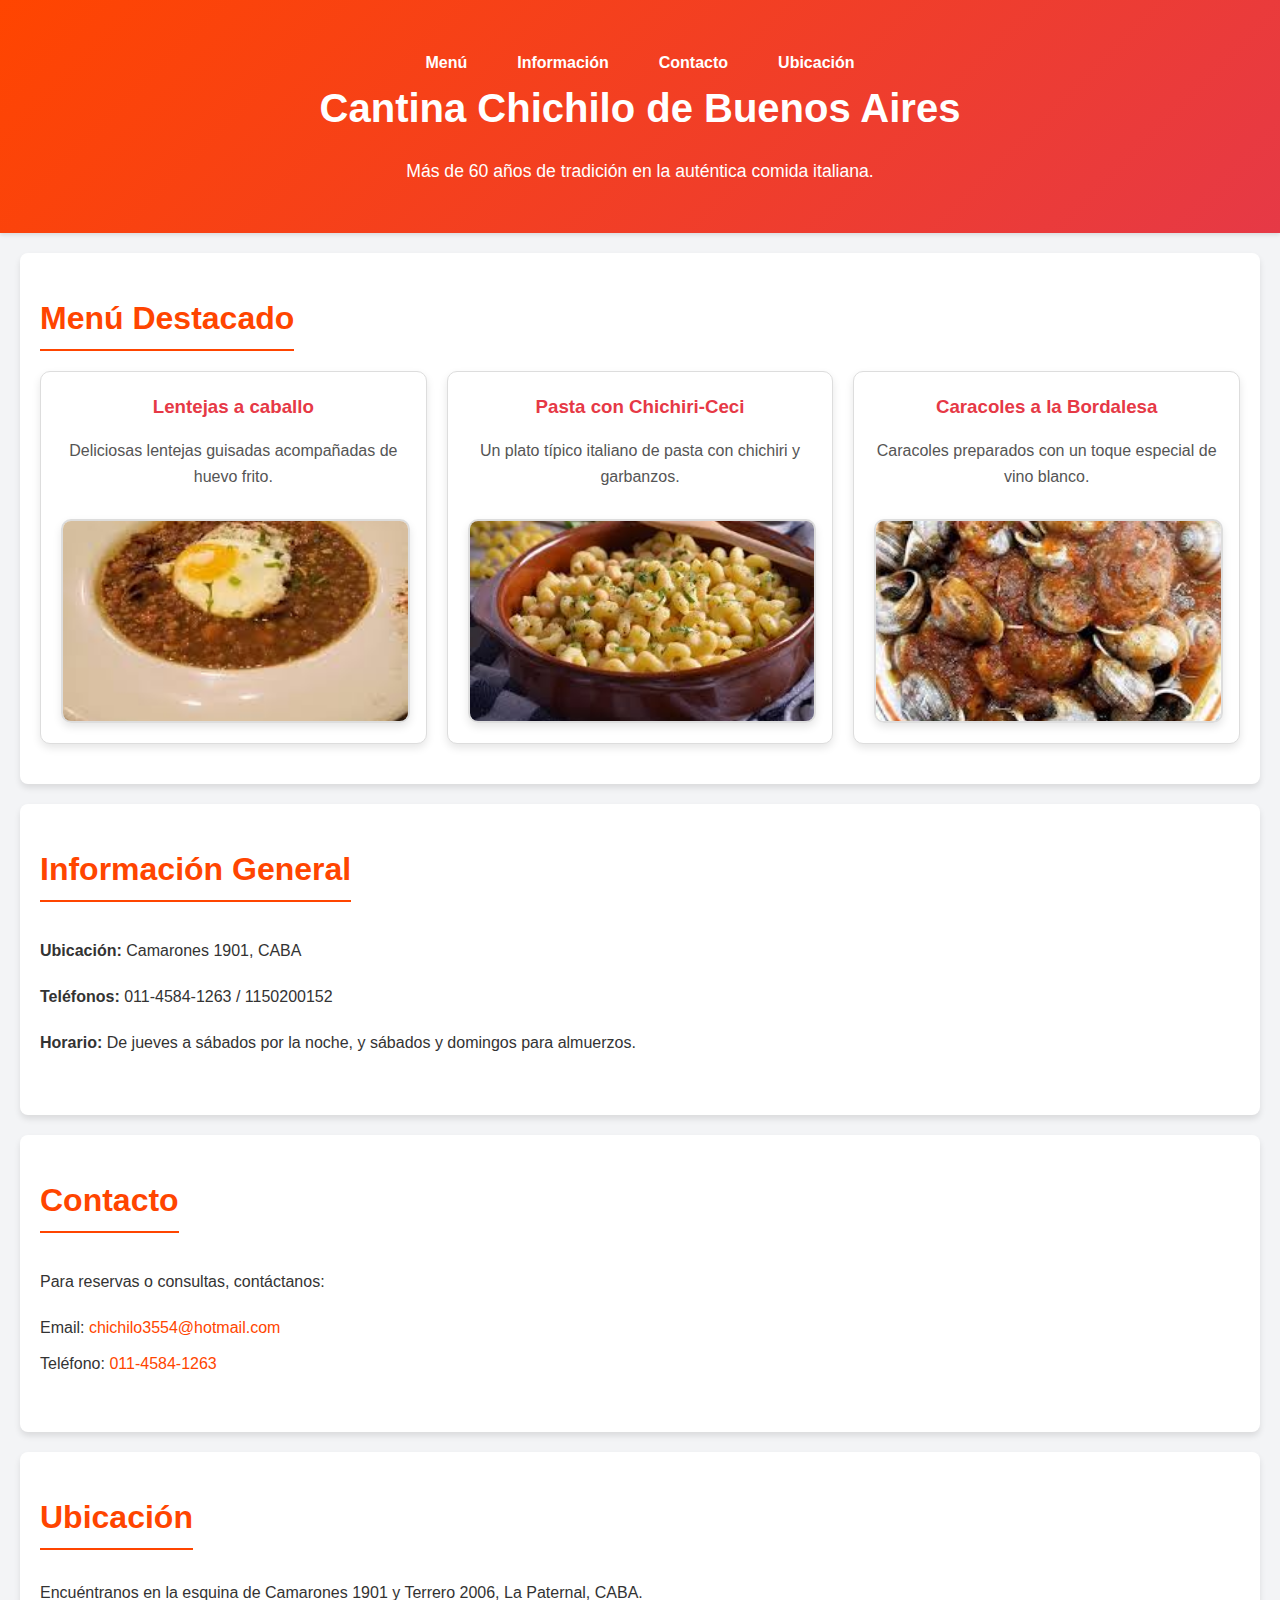
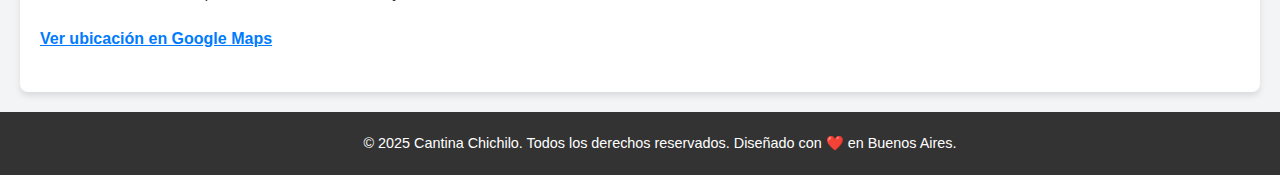
<file: index.html>
</html><!DOCTYPE html>
<html lang="es">

<head>
  <meta charset="UTF-8">
  <meta name="viewport" content="width=device-width, initial-scale=1.0">
  <meta name="description"
    content="Cantina Chichilo de Buenos Aires, más de 60 años ofreciendo deliciosa comida casera con un toque italiano.">
  <meta name="keywords"
    content="cantina chichilo, restaurante en argentina, cantina en buenos aires, comida italiana, tiramisú, caracoles, ranas, cordero patagónico">
  <meta name="author" content="Cantina Chichilo">
  <title>Cantina Chichilo de Buenos Aires</title>
  <link rel="stylesheet" href="style.css">
</head>

<body>
  <header>
    <nav aria-label="Navegación principal">
      <ul>
        <li><a href="#menu">Menú</a></li>
        <li><a href="#informacion">Información</a></li>
        <li><a href="#contacto">Contacto</a></li>
        <li><a href="#ubicacion">Ubicación</a></li>
      </ul>
    </nav>
    <div class="hero">
      <h1>Cantina Chichilo de Buenos Aires</h1>
      <p>Más de 60 años de tradición en la auténtica comida italiana.</p>
    </div>
  </header>

  <main>
    <section id="menu">
      <h2>Menú Destacado</h2>
      <div class="platillos">
        <div class="platillo">
          <h3>Lentejas a caballo</h3>
          <p>Deliciosas lentejas guisadas acompañadas de huevo frito.</p>
          <img src="lentejas.jpg" alt="Lentejas a caballo">
        </div>
        <div class="platillo">
          <h3>Pasta con Chichiri-Ceci</h3>
          <p>Un plato típico italiano de pasta con chichiri y garbanzos.</p>
          <img src="pasta.jpg" alt="Pasta con Chichiri-Ceci">
        </div>
        <div class="platillo">
          <h3>Caracoles a la Bordalesa</h3>
          <p>Caracoles preparados con un toque especial de vino blanco.</p>
          <img src="caracoles.jpg" alt="Caracoles a la Bordalesa">
        </div>
      </div>
    </section>

    <section id="informacion">
      <h2>Información General</h2>
      <p><strong>Ubicación:</strong> Camarones 1901, CABA</p>
      <p><strong>Teléfonos:</strong> 011-4584-1263 / 1150200152</p>
      <p><strong>Horario:</strong> De jueves a sábados por la noche, y sábados y domingos para almuerzos.</p>
    </section>

    <section id="contacto">
      <h2>Contacto</h2>
      <p>Para reservas o consultas, contáctanos:</p>
      <ul>
        <li>Email: <a href="mailto:chichilo3554@hotmail.com">chichilo3554@hotmail.com</a></li>
        <li>Teléfono: <a href="tel:01145841263">011-4584-1263</a></li>
      </ul>
    </section>

    <section id="ubicacion">
      <h2>Ubicación</h2>
      <p>Encuéntranos en la esquina de Camarones 1901 y Terrero 2006, La Paternal, CABA.</p>
      <a 
        href="https://www.google.com/maps/place/Camarones+1901,+C1416+CABA,+Argentina/@-34.60186996523788,-58.465639784770936,17z" 
        target="_blank" 
        rel="noopener noreferrer">
        Ver ubicación en Google Maps
      </a>
    </section>    
    
  </main>

  <footer>
    <p>&copy; 2025 Cantina Chichilo. Todos los derechos reservados. Diseñado con ❤️ en Buenos Aires.</p>
  </footer>
</body>

</html>
</file>
<file: style.css>
/* General */
body {
  font-family: 'Poppins', sans-serif;
  margin: 0;
  padding: 0;
  background-color: #f3f4f6;
  color: #333;
  line-height: 1.6;
}

a {
  text-decoration: none;
  color: #ff4500;
  transition: color 0.3s ease;
}

a:hover {
  color: #e63946;
  text-decoration: none;
}

h1, h2, h3 {
  margin: 0;
}

/* Header */
header {
  background: linear-gradient(135deg, #ff4500, #e63946);
  color: #fff;
  text-align: center;
  padding: 30px 20px;
  box-shadow: 0 2px 4px rgba(0, 0, 0, 0.1);
}

header h1 {
  font-size: 2.5rem;
  margin-bottom: 10px;
}

header p {
  font-size: 1.1rem;
}

header nav ul {
  list-style: none;
  padding: 0;
  margin: 20px 0 0;
  display: flex;
  justify-content: center;
  gap: 20px;
}

header nav ul li {
  display: inline-block;
}

header nav ul li a {
  color: #fff;
  font-size: 1rem;
  font-weight: bold;
  padding: 10px 15px;
  border-radius: 5px;
  transition: background-color 0.3s ease;
}

header nav ul li a:hover {
  color: #fff;
  background-color: #e63946;
}

/* Sections */
section {
  padding: 40px 20px;
  margin: 20px auto;
  max-width: 1200px;
  background: #fff;
  border-radius: 8px;
  box-shadow: 0 4px 6px rgba(0, 0, 0, 0.1);
}

section h2 {
  font-size: 2rem;
  color: #ff4500;
  margin-bottom: 20px;
  border-bottom: 2px solid #ff4500;
  display: inline-block;
  padding-bottom: 5px;
}

section p {
  margin-bottom: 20px;
  font-size: 1rem;
}

#menu .platillos {
  display: grid;
  grid-template-columns: repeat(auto-fit, minmax(300px, 1fr));
  gap: 20px;
}

#menu .platillo {
  background-color: #fff;
  border: 1px solid #ddd;
  border-radius: 10px;
  padding: 20px;
  text-align: center;
  box-shadow: 0 4px 8px rgba(0, 0, 0, 0.1);
  transition: transform 0.2s ease-in-out;
}

#menu .platillo:hover {
  transform: translateY(-5px);
  box-shadow: 0 6px 8px rgba(0, 0, 0, 0.1);
}

#menu .platillo h3 {
  color: #e63946;
  margin-bottom: 10px;
}

#menu .platillo p {
  color: #555;
}
#menu .platillo img {
  width: 100%;
  height: 200px;
  object-fit: cover;
  margin-top: 10px;
  border-radius: 10px;
  border: 2px solid #ddd;
  box-shadow: 0 4px 8px rgba(0, 0, 0, 0.1);
}

/* Contacto y ubicación */
#contacto ul {
  list-style: none;
  padding: 0;
}

#contacto ul li {
  margin: 10px 0;
}

#ubicacion p {
  margin: 10px 0;
}

#ubicacion a {
  color: #007bff; /* Azul típico de enlaces */
  text-decoration: underline; /* Subrayado */
  font-weight: bold; /* Negrita */
  display: inline-block; /* Para margen superior */
  margin-top: 10px;
}

/* Footer */
footer {
  background-color: #333;
  color: #fff;
  text-align: center;
  padding: 20px;
  font-size: 0.9rem;
  position: relative;
  bottom: 0;
  width: 100%;
}

footer p {
  margin: 0;
}

footer p a {
  color: #ff4500;
  font-weight: bold;
}

footer p a:hover {
  color: #e63946;
}
</file>
